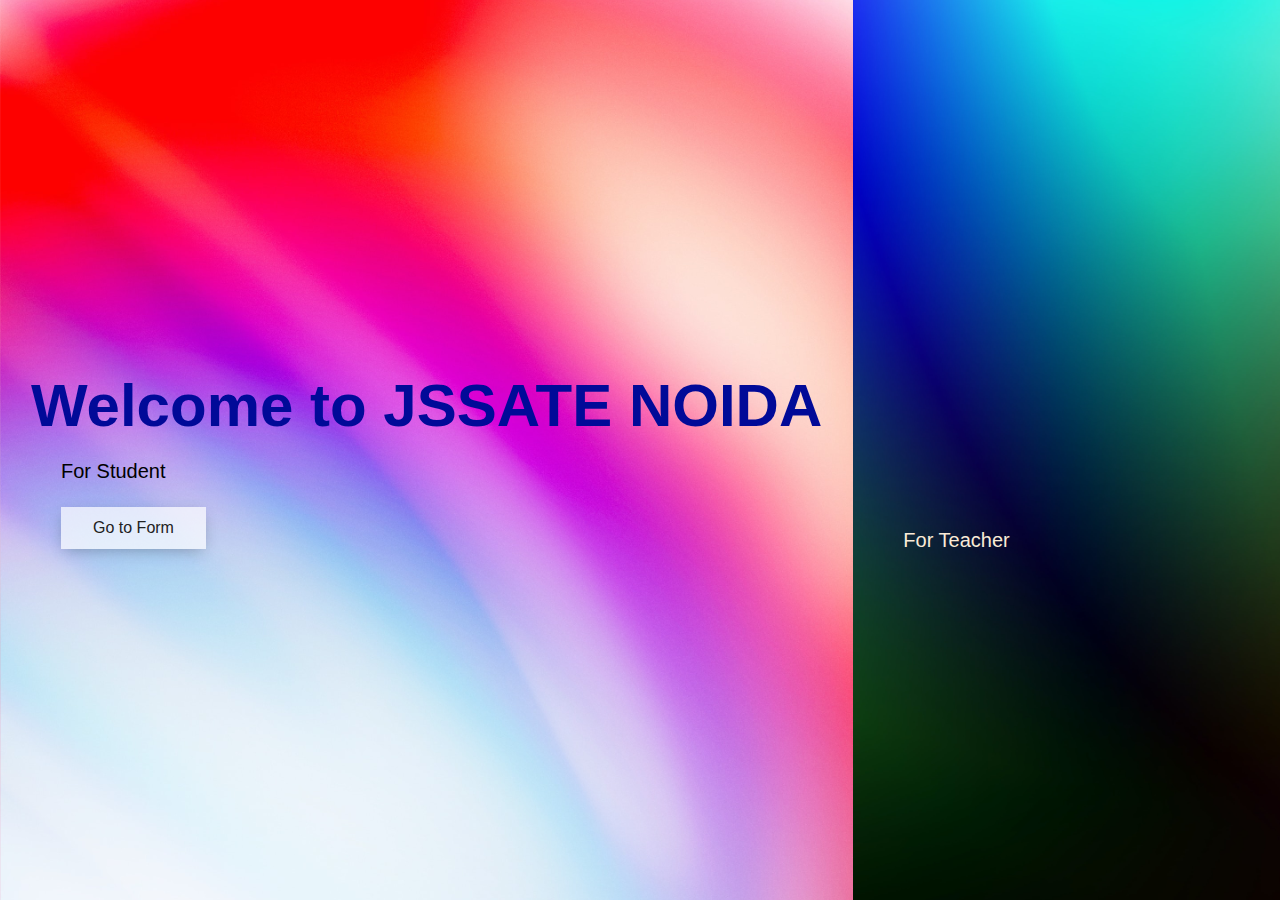
<file: index.html>
<!DOCTYPE html>
<html lang="en">
  <head>
    <meta charset="UTF-8" />
    <meta http-equiv="X-UA-Compatible" content="IE=edge" />
    <meta name="viewport" content="width=device-width, initial-scale=1.0" />
    <title>Home Page</title>
    <link rel="stylesheet" href="style.css" />
  </head>
  <body>
    <div class="main-container">
      <div class="left">
        <div class="text-content">
          <h2 style="color: #010a98">Welcome to JSSATE NOIDA</h2>
          <p style="color: black">For Student</p>
          <a href="Student.html" class="btn">Go to Form</a>
        </div>
      </div>

      <div class="right">
        <div class="text-content">
          <h2>Welcome to JSSATE NOIDA</h2>
          <p>For Teacher</p>
          <a href="Teacher.html" class="btn">Go to Form</a>
        </div>
      </div>
    </div>
  </body>
</html>
</file>
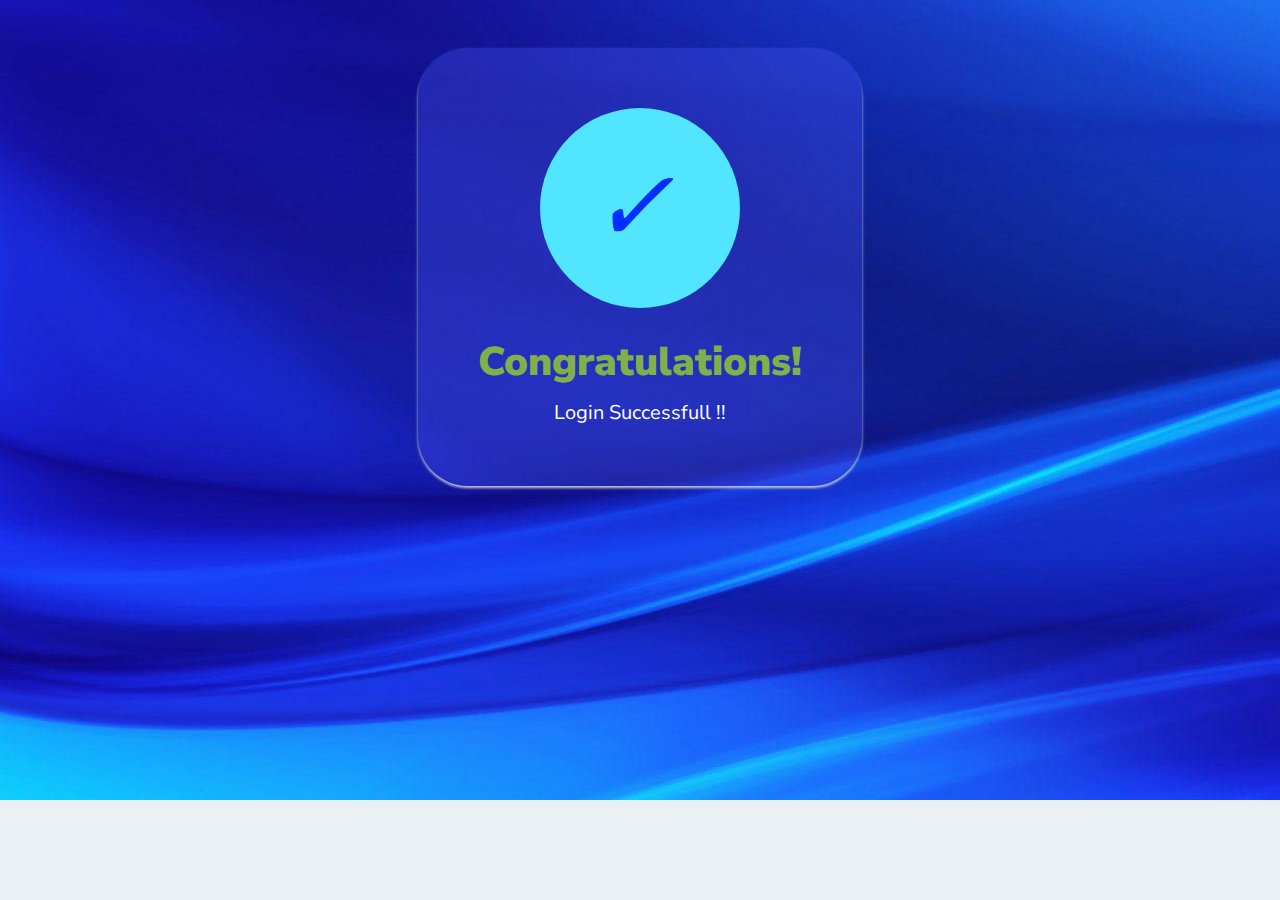
<file: login.html>
<html>
  <head>
    <link
      href="https://fonts.googleapis.com/css?family=Nunito+Sans:400,400i,700,900&display=swap"
      rel="stylesheet"
    />
  </head>
  <style>
    body {
      text-align: center;
      padding: 40px 0;
      background: #ebf0f5;
      background-image: url(images/3.jpg);
      background-size: 2000px 800px;
      background-repeat: no-repeat;
    }
    h1 {
      color: #81b04b;
      font-family: "Nunito Sans", "Helvetica Neue", sans-serif;
      font-weight: 900;
      font-size: 40px;
      margin-bottom: 10px;
    }
    p {
      color: #ffffff;
      font-family: "Nunito Sans", "Helvetica Neue", sans-serif;
      font-size: 20px;
      margin: 0;
    }
    i {
      color: #002fff;
      font-size: 100px;
      line-height: 200px;
      margin-left: -15px;
    }

    .checkmark:hover {
      transition-duration: 0.3s;
      border-radius: 20px;
      font-size: 50px;
    }

    .card {
      background: #4756f557;
      padding: 60px;
      border-radius: 4px;
      box-shadow: 0 2px 3px #c8d0d8;
      display: inline-block;
      margin: 0 auto;
      border-radius: 50px;
    }
    .card:hover {
      transition-duration: 0.5s;
      border-radius: 10px;
      font-size: 40px;
    }
  </style>
  <body>
    <div class="card">
      <div
        style="
          border-radius: 200px;
          height: 200px;
          width: 200px;
          background: #51e5ff;
          margin: 0 auto;
        "
      >
        <i class="checkmark">✓</i>
      </div>
      <h1>Congratulations!</h1>
      <p>Login Successfull !!</p>
    </div>
  </body>
</html>
</file>
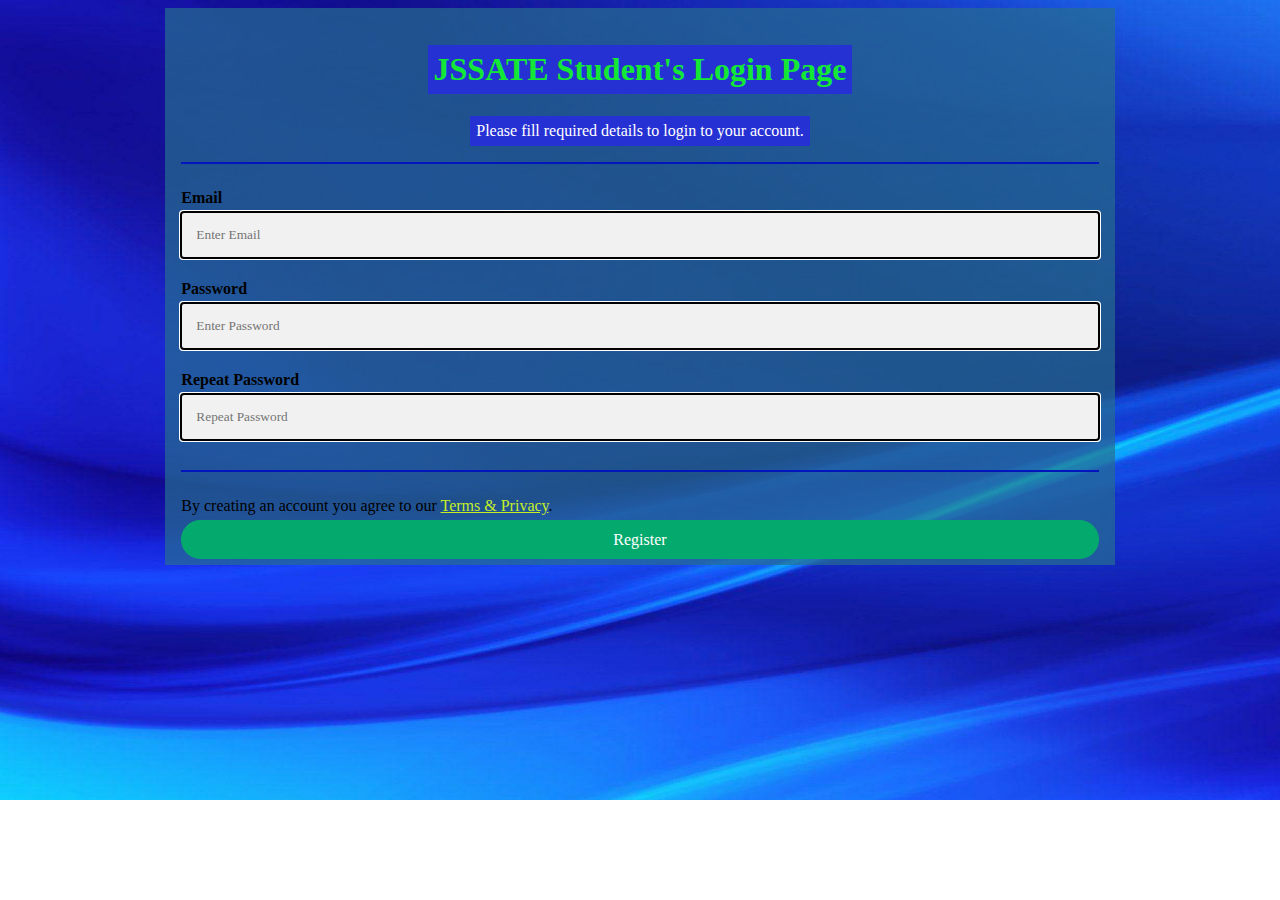
<file: Student.html>
<!DOCTYPE html>
<html lang="en">
  <head>
    <meta charset="UTF-8" />
    <meta http-equiv="X-UA-Compatible" content="IE=edge" />
    <meta name="viewport" content="width=device-width, initial-scale=1.0" />
    <title>Student</title>
  </head>
  <style>
    body {
      /* background-color:rgba(43, 35, 35, 0.7); */
      background-image: url(images/3.jpg);
      background-size: 2000px 800px;
      background-repeat: no-repeat;
    }
    * {
      box-sizing: border-box;
    }

    .container {
      width: fit-content;
      margin: auto;

      padding: 16px;
      /* background-color:rgb(177, 177, 244); */
      /* background-color:rgba(223, 39, 39, 0.7); */
      /* background-color:rgba(0, 0, 0, 0.7); */
      background-color: rgb(38 110 144 / 70%);
    }

    /* background-color:#317773 */
    /* background-color: #E2D1F9; */
    /* background-color: #E3B448; */

    #p1 {
      /* background-color: #FFBE7B; */
      font-family: cursive;
      padding: 6px;
      width: fit-content;
      border: 2px;
      background-color: #2631d4;
      color: #ffffff;
    }

    #h1 {
      font-family: cursive;
      background-color: #ffbe7b;
      text-align: center;
      padding: 6px;
      width: fit-content;
      color: rgb(20 232 54);
      background-color: #2631d4;
    }

    input[type="text"],
    input[type="password"] {
      width: 100%;
      padding: 15px;
      margin: 5px 0 22px 0;
      display: inline-block;
      border: none;
      background: #f1f1f1;
      outline: auto;
      font-family: cursive;
    }

    input[type="text"]:focus,
    input[type="password"]:focus {
      background-color: #ddd;
      outline: none;
    }

    input[type="text"]:hover,
    input[type="password"]:hover {
      transition-duration: 0.3s;
      border-radius: 10px;
      font-size: 20px;
    }

    hr {
      border: 1px solid #0016bc;
      margin-bottom: 25px;
    }

    .registerbtn {
      /* background-color:#317773; */
      /* background-color: #e07334; */
      background-color: #04aa6d;
      /* background-color: #E2D1F9; */
      text-decoration: none;
      color: #ffffff;
      padding: 11px 432px;
      margin: 8px 0;
      border: none;
      cursor: pointer;
      width: 100%;
      border-radius: 50px;
      /* opacity: 0.9; */
    }

    .registerbtn:hover {
      transition-duration: 0.3s;
      border-radius: 10px;
      font-size: 30px;
    }

    /* Add a blue text color to links */
    a {
      color: #c5ee28;
    }

    /* Set a grey background color and center the text of the "sign in" section */

    #h1:hover {
      color: darkblue;
      background-color: #04aa6d;
      transition-duration: 0.3s;
      border-radius: 10px;
      font-size: 30px;
    }
    #p1:hover {
      color: darkblue;
      background-color: #04aa6d;
      transition-duration: 0.3s;
      border-radius: 10px;
      font-size: 15px;
    }
  </style>

  <body>
    <form action="action_page.php">
      <div class="container">
        <center>
          <h1 id="h1">JSSATE Student's Login Page</h1>
          <p id="p1">Please fill required details to login to your account.</p>
        </center>
        <hr />

        <label for="email"><b>Email</b></label>
        <input
          type="text"
          placeholder="Enter Email"
          name="email"
          id="email"
          required
        />

        <label for="psw"><b>Password</b></label>
        <input
          type="password"
          placeholder="Enter Password"
          name="psw"
          id="psw"
          required
        />

        <label for="psw-repeat"><b>Repeat Password</b></label>
        <input
          type="password"
          placeholder="Repeat Password"
          name="psw-repeat"
          id="psw-repeat"
          required
        />
        <hr />

        <p>
          By creating an account you agree to our
          <a href="https://jssaten.ac.in//placement">Terms & Privacy</a>.
        </p>
        <a href="login.html" class="registerbtn">Register</a>
      </div>
    </form>
  </body>
</html>
</file>
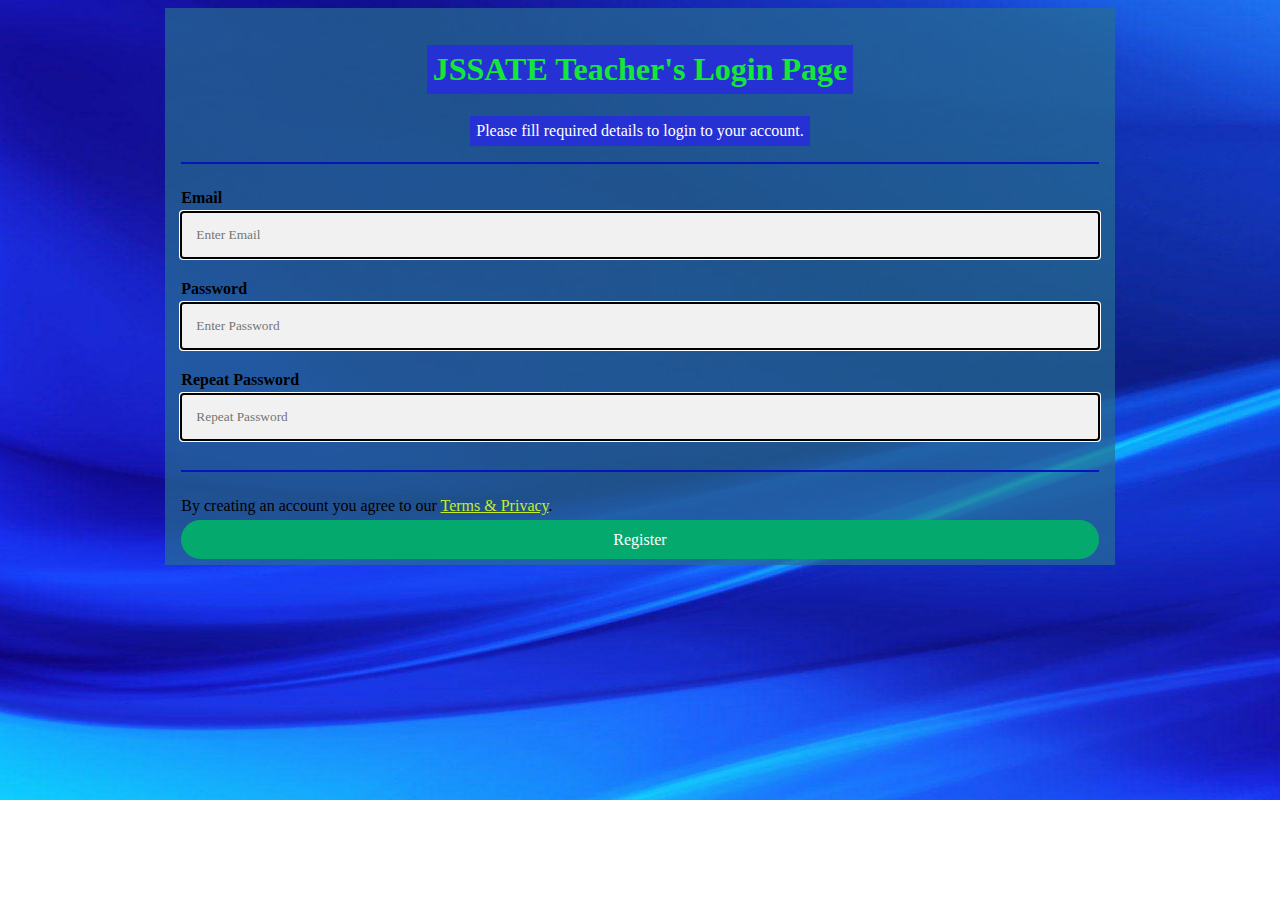
<file: Teacher.html>
<!DOCTYPE html>
<html lang="en">
  <head>
    <meta charset="UTF-8" />
    <meta http-equiv="X-UA-Compatible" content="IE=edge" />
    <meta name="viewport" content="width=device-width, initial-scale=1.0" />
    <title>Teacher</title>
  </head>
  <style>
    body {
      /* background-color:rgba(43, 35, 35, 0.7); */
      background-image: url(images/3.jpg);
      background-size: 2000px 800px;
      background-repeat: no-repeat;
    }
    * {
      box-sizing: border-box;
    }

    .container {
      width: fit-content;
      margin: auto;

      padding: 16px;
      /* background-color:rgb(177, 177, 244); */
      /* background-color:rgba(223, 39, 39, 0.7); */
      /* background-color:rgba(0, 0, 0, 0.7); */
      background-color: rgb(38 110 144 / 70%);
    }

    /* background-color:#317773 */
    /* background-color: #E2D1F9; */
    /* background-color: #E3B448; */

    #p1 {
      /* background-color: #FFBE7B; */
      font-family: cursive;
      padding: 6px;
      width: fit-content;
      border: 2px;
      background-color: #2631d4;
      color: #ffffff;
    }

    #h1 {
      /* background-color: #FFBE7B; */
      font-family: cursive;
      text-align: center;
      padding: 6px;
      width: fit-content;
      color: rgb(20 232 54);
      background-color: #2631d4;
    }

    input[type="text"],
    input[type="password"] {
      width: 100%;
      padding: 15px;
      margin: 5px 0 22px 0;
      display: inline-block;
      border: none;
      background: #f1f1f1;
      font-family: cursive;
      outline: auto;
    }

    input[type="text"]:focus,
    input[type="password"]:focus {
      background-color: #ddd;
      outline: none;
    }

    input[type="text"]:hover,
    input[type="password"]:hover {
      transition-duration: 0.3s;
      border-radius: 10px;
      font-size: 20px;
    }

    hr {
      border: 1px solid #0016bc;
      margin-bottom: 25px;
    }

    .registerbtn {
      /* background-color:#317773; */
      /* background-color: #e07334; */
      background-color: #04aa6d;
      /* background-color: #E2D1F9; */
      text-decoration: none;
      color: #ffffff;
      padding: 11px 432px;
      margin: 8px 0;
      border: none;
      cursor: pointer;
      width: 100%;
      border-radius: 50px;
      /* opacity: 0.9; */
    }

    .registerbtn:click {
    }

    .registerbtn:hover {
      transition-duration: 0.3s;
      border-radius: 10px;
      font-size: 30px;
    }

    /* Add a blue text color to links */
    a {
      color: #c5ee28;
    }

    /* Set a grey background color and center the text of the "sign in" section */
    .signin {
      background-color: #c4c4c4;
      text-align: center;
    }

    #h1:hover {
      color: darkblue;
      background-color: #04aa6d;
      transition-duration: 0.3s;
      border-radius: 10px;
      font-size: 30px;
    }
    #p1:hover {
      color: darkblue;
      background-color: #04aa6d;
      transition-duration: 0.3s;
      border-radius: 10px;
      font-size: 15px;
    }
  </style>

  <body>
    <form action="action_page.php">
      <div class="container">
        <center>
          <h1 id="h1">JSSATE Teacher's Login Page</h1>
          <p id="p1">Please fill required details to login to your account.</p>
        </center>
        <hr />

        <label for="email"><b>Email</b></label>
        <input
          type="text"
          placeholder="Enter Email"
          name="email"
          id="email"
          required
        />

        <label for="psw"><b>Password</b></label>
        <input
          type="password"
          placeholder="Enter Password"
          name="psw"
          id="psw"
          required
        />

        <label for="psw-repeat"><b>Repeat Password</b></label>
        <input
          type="password"
          placeholder="Repeat Password"
          name="psw-repeat"
          id="psw-repeat"
          required
        />
        <hr />

        <p>
          By creating an account you agree to our
          <a href="http://jssaten.ac.in/pview/members">Terms & Privacy</a>.
        </p>

        <a href="login.html" class="registerbtn">Register</a>
      </div>
    </form>
  </body>
</html>
</file>
<file: style.css>
* {
  margin: 0;
}

.main-container {
  width: 100%;
  height: 100vh; /*  vh --> Viewport Height ( 100vh covers the full screen height) */
  font-family: "Roboto", sans-serif;
  display: flex;
}

.main-container .left {
  background: url("images/1.jpg");
}

.main-container .right {
  background: url("images/2.jpg");
}

.main-container .left,
.main-container .right {
  flex: 1;
  display: flex;
  align-items: center;
  justify-content: center;
  background-size: cover;
  background-position: center;
  transition: all 600ms;
}

.main-container .left:hover,
.main-container .right:hover {
  flex: 2;
}

.main-container h2 {
  font-size: 60px;
  font-weight: 900;
  opacity: 0;
  transition: all 500ms;
  padding: 20px;
  color: #048802;
}

.main-container p {
  font-size: 20px;
  padding-left: 50px;
  color: antiquewhite;
}

.main-container .right {
  color: #fff;
}

.main-container .btn {
  background: rgba(255, 255, 255, 0.7);
  padding: 12px 32px;
  text-decoration: none;
  display: inline-block;
  margin: 24px 0px 0px 50px;
  color: #222;
  box-shadow: 0 4px 16px -4px rgba(0, 0, 0, 0.3);
  opacity: 0;
  transition: all 1200ms;
}

.main-container .left:hover .btn,
.main-container .right:hover .btn {
  opacity: 1;
}
.main-container .left:hover h2,
.main-container .right:hover h2 {
  opacity: 1;
}
</file>
